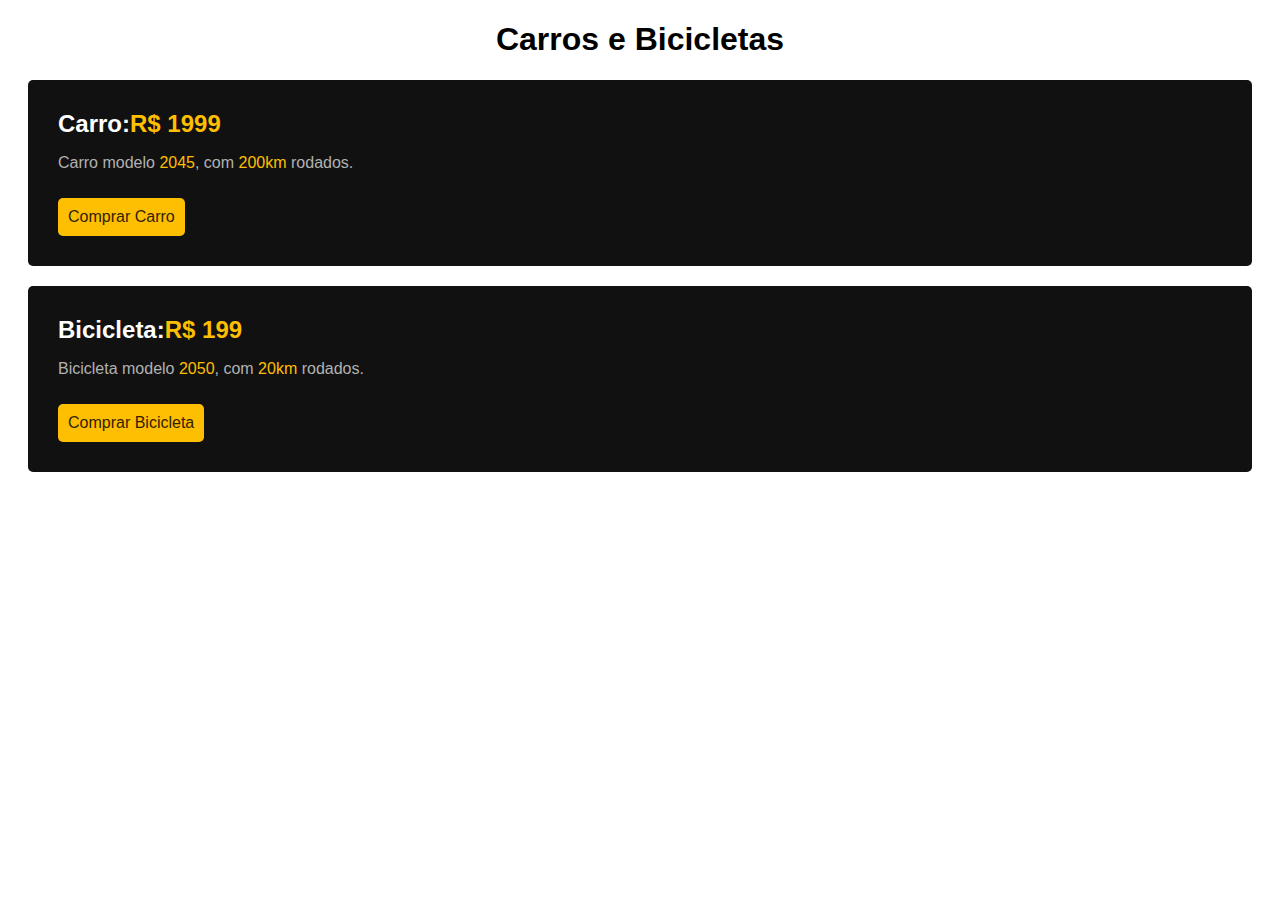
<file: curso/ex002/index.html>
<!DOCTYPE html>
<html lang="en">

<head>
  <meta charset="UTF-8">
  <meta name="viewport" content="width=device-width, initial-scale=1.0">
  <link rel="stylesheet" href="./css/style.css">
  <title>Carros e Bicicletas</title>
</head>

<body>
  <h1>Carros e Bicicletas</h1>
  <div class="frst">
    <h2>Carro:<span>R$ 1999</span></h2>
    <p>Carro modelo <span>2045</span>, com <span>200km</span> rodados.</p>
    <a href="#">Comprar Carro</a>
  </div>
  <div class="frst">
    <h2>Bicicleta:<span>R$ 199</span></h2>
    <p>Bicicleta modelo <span>2050</span>, com <span>20km</span> rodados.</p>
    <a href="#">Comprar Bicicleta</a>
  </div>
</body>

</html>
</file>
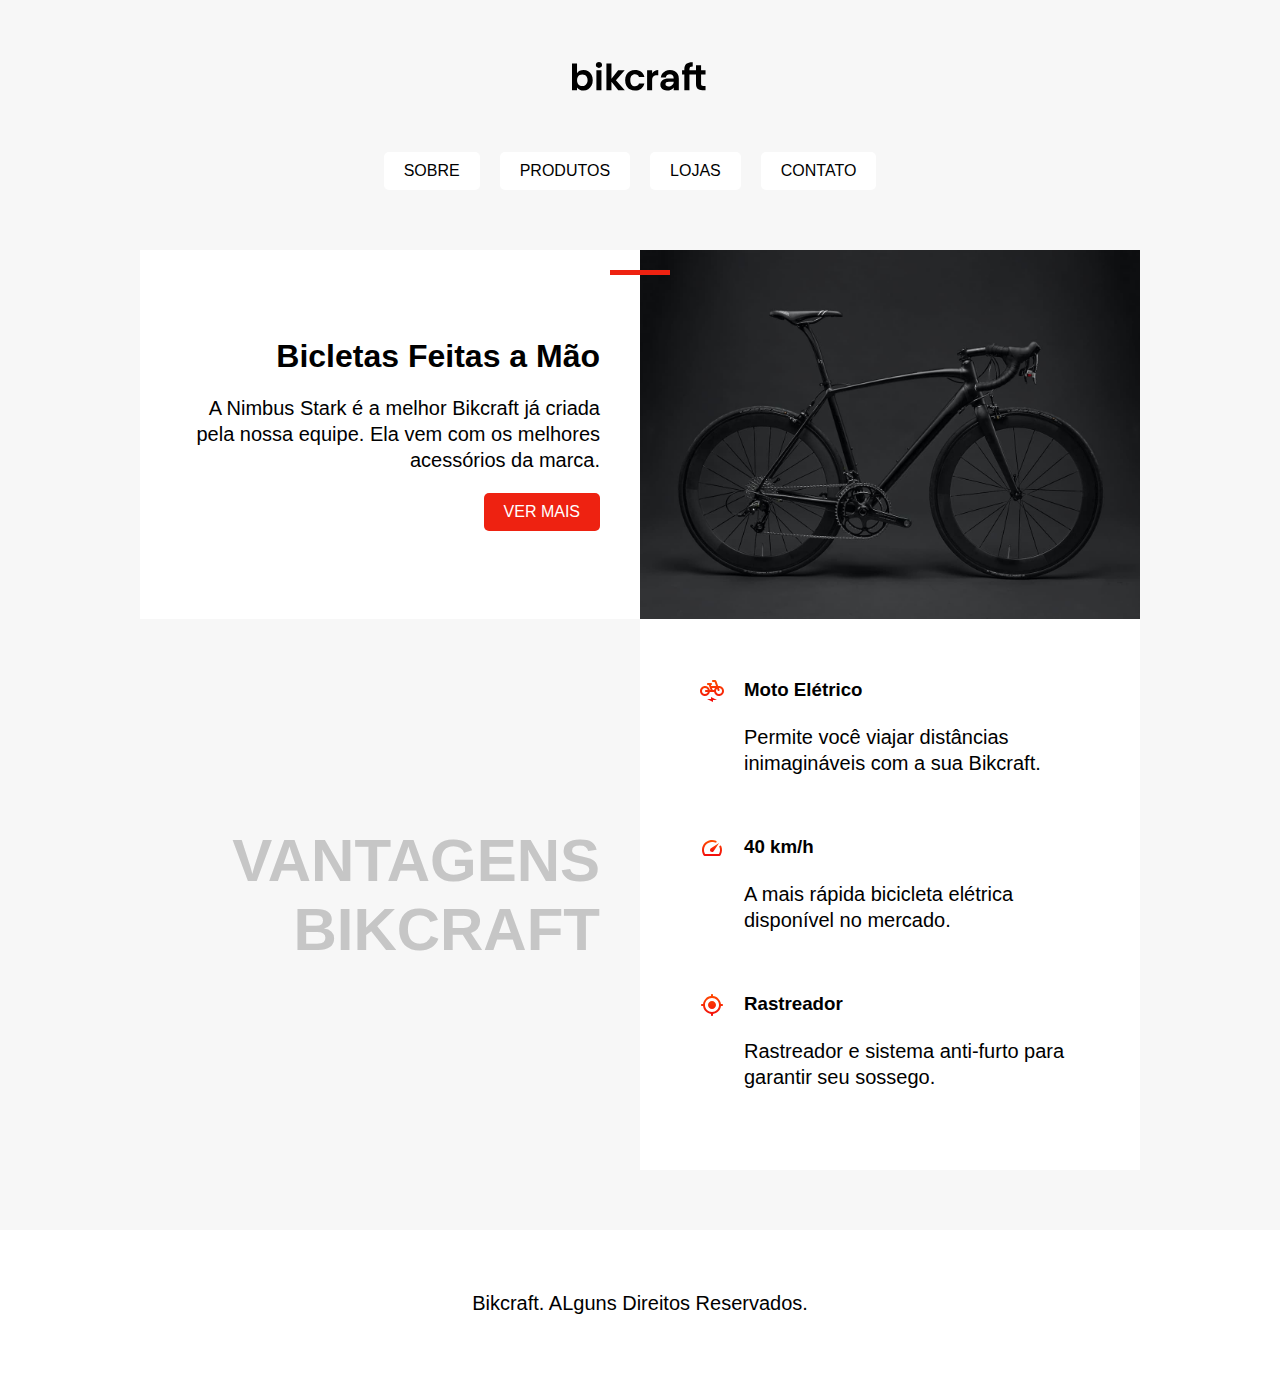
<file: curso/ex003/index.html>
<!DOCTYPE html>
<html lang="en">
<head>
  <meta charset="UTF-8">
  <meta name="viewport" content="width=device-width, initial-scale=1.0">
  <link rel="stylesheet" href="./css/style.css">
  <title>Bikcraft</title>
</head>
<body>
  <img src="img/bikcraft.svg" alt="Logo Bikcraft" class="bikLogo">
  <div class="nav">
    <a href="#">Sobre</a>
    <a href="#">Produtos</a>
    <a href="#">Lojas</a>
    <a href="#">Contato</a>
  </div>
  <div class="main-container">
    <div class="intro">
      <span class="detalhe"></span>
      <h1>Bicletas Feitas a Mão</h1>
      <p>A Nimbus Stark é a melhor Bikcraft já criada pela nossa equipe. Ela vem com os melhores acessórios da marca.
      </p>
      <a href="#">Ver Mais</a>
    </div>
    <img src="img/bicicleta.jpg" alt="Bikcraft Preta">
    <h2 class="subtitulo">Vantagens Bikcraft</h2>
    <div class="vantagens">
      <div class="vantagens-item">
        <img src="img/eletrica.svg" alt="">
        <h3>Moto Elétrico</h3>
        <p>Permite você viajar distâncias inimagináveis com a sua Bikcraft.</p>
      </div>
      <div class="vantagens-item">
        <img src="img/velocidade.svg" alt="">
        <h3>40 km/h</h3>
        <p>A mais rápida bicicleta elétrica disponível no mercado.</p>
      </div>
      <div class="vantagens-item">
        <img src="img/rastreador.svg" alt="">
        <h3>Rastreador</h3>
        <p>Rastreador e sistema anti-furto para garantir seu sossego.</p>
      </div>
    </div>
  </div>
  <div class="rodape">
    <p>Bikcraft. ALguns Direitos Reservados.</p>
  </div>
</body>
</html>
</file>
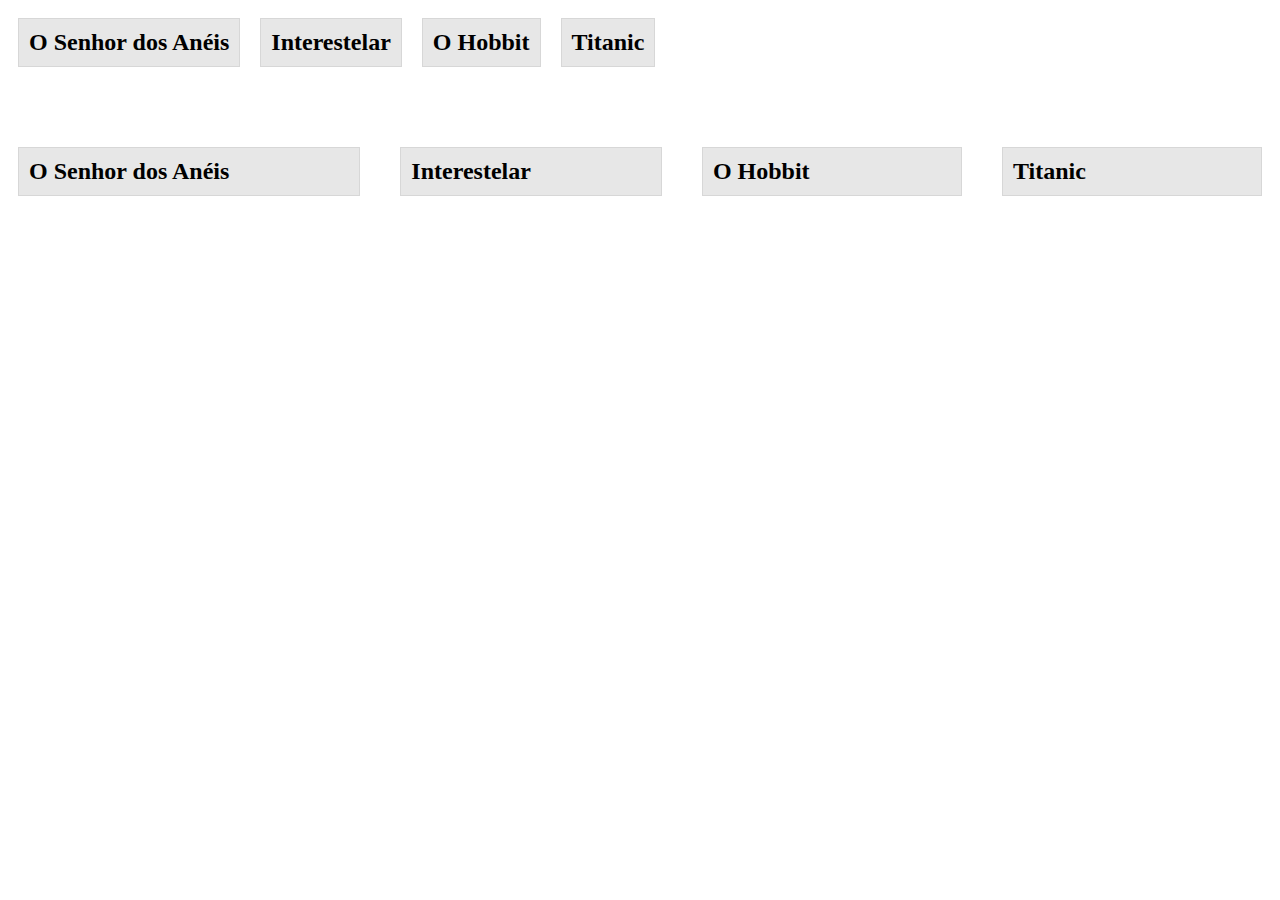
<file: curso/aulas/flex-box/index.html>
<!DOCTYPE html>
<html lang="en">
<head>
  <meta charset="UTF-8">
  <meta name="viewport" content="width=device-width, initial-scale=1.0">
  <link rel="stylesheet" href="style.css">
  <title>Flex-box</title>
</head>
<body>
  <div class="flex">
    <h2>O Senhor dos Anéis</h2>
    <h2>Interestelar</h2>
    <h2>O Hobbit</h2>
    <h2>Titanic</h2>
  </div>
  <div class="grid">
    <h2>O Senhor dos Anéis</h2>
    <h2>Interestelar</h2>
    <h2>O Hobbit</h2>
    <h2>Titanic</h2>
  </div>
</body>
</html>
</file>
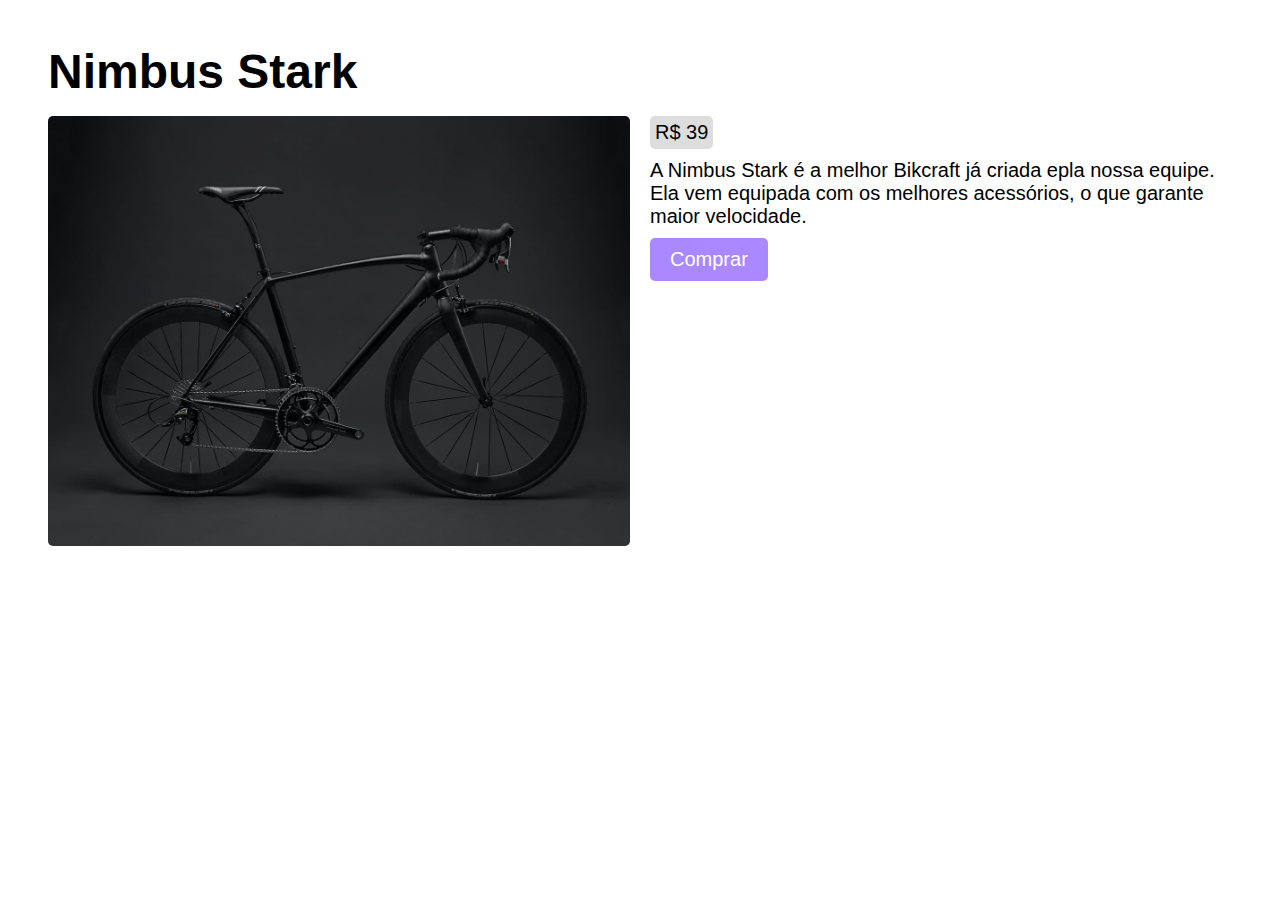
<file: curso/aulas/grid-column-1/index.html>
<!DOCTYPE html>
<html lang="en">

<head>
  <meta charset="UTF-8">
  <meta name="viewport" content="width=device-width, initial-scale=1.0">
  <link rel="stylesheet" href="style.css">
  <title>Grid Column</title>
</head>

<body>
  <div class="grid">
    <h1 class="titulo">Nimbus Stark</h1>
    <img src="bicicleta.jpg" alt="Nimbus Stark" class="img">
    <div class="info">
      <span class="preco">R$ 39</span>
      <p class="descricao">A Nimbus Stark é a melhor Bikcraft já criada epla nossa equipe. Ela vem equipada com os melhores acessórios, o que garante maior velocidade.</p>
      <a href="#" class="comprar">Comprar</a>
    </div>
  </div>
</body>

</html>
</file>
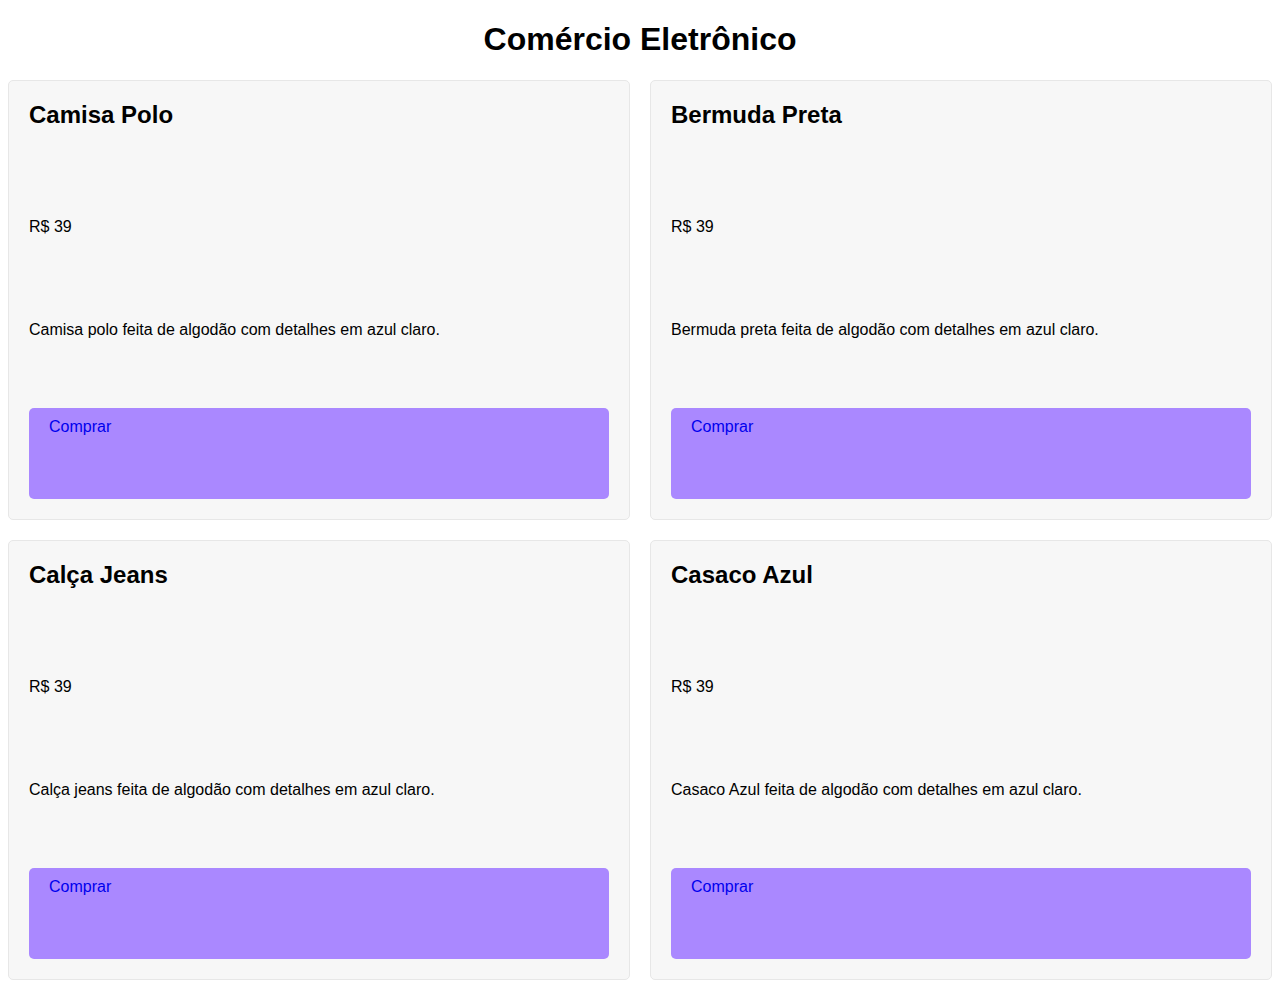
<file: curso/aulas/posicionamento/index.html>
<!DOCTYPE html>
<html lang="en">
<head>
  <meta charset="UTF-8">
  <meta name="viewport" content="width=device-width, initial-scale=1.0">
  <link rel="stylesheet" href="style.css">
  <title>Comércio Eletrônico</title>
</head>
<body>
  <h1>Comércio Eletrônico</h1>
  <div class="grid-container">
    <div class="item">
      <h2>Camisa Polo</h2>
      <p class="preco">R$ 39</p>
      <p>Camisa polo feita de algodão com detalhes em azul claro.</p>
      <a href="#" class="comprar">Comprar</a>
    </div>
    <div class="item">
      <h2>Bermuda Preta</h2>
      <p class="preco">R$ 39</p>
      <p>Bermuda preta feita de algodão com detalhes em azul claro.</p>
      <a href="#" class="comprar">Comprar</a>
    </div>
    <div class="item">
      <h2>Calça Jeans</h2>
      <p class="preco">R$ 39</p>
      <p>Calça jeans feita de algodão com detalhes em azul claro.</p>
      <a href="#" class="comprar">Comprar</a>
    </div>
    <div class="item">
      <h2>Casaco Azul</h2>
      <p class="preco">R$ 39</p>
      <p>Casaco Azul feita de algodão com detalhes em azul claro.</p>
      <a href="#" class="comprar">Comprar</a>
    </div>
  </div>
</body>
</html>
</file>
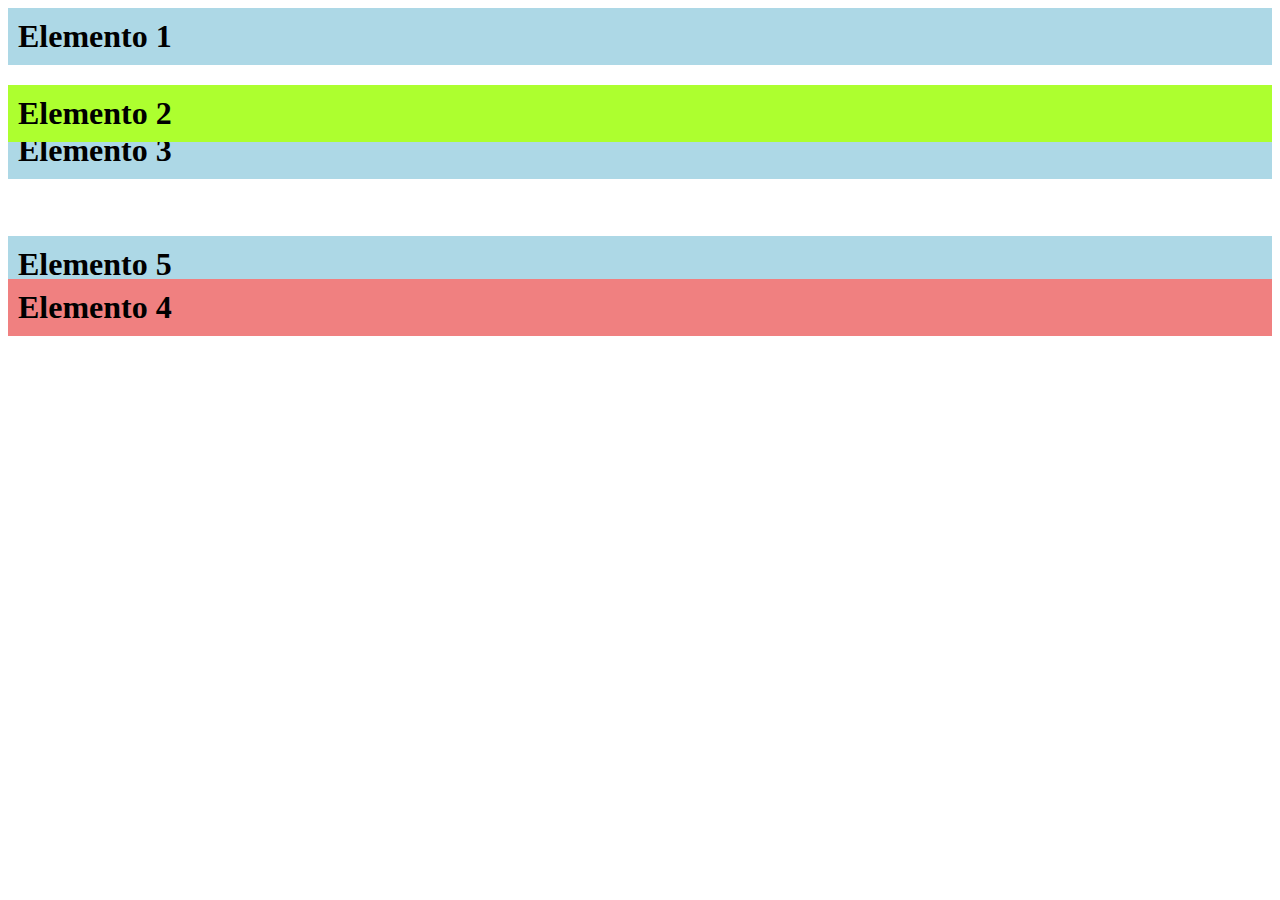
<file: curso/aulas/position/index.html>
<!DOCTYPE html>
<html lang="en">
<head>
  <meta charset="UTF-8">
  <meta name="viewport" content="width=device-width, initial-scale=1.0">
  <link rel="stylesheet" href="style.css">
  <title>Position</title>
</head>
<body>
  <h1>Elemento 1</h1>
  <h1 class="index1">Elemento 2</h1>
  <h1>Elemento 3</h1>
  <h1 class="index2">Elemento 4</h1>
  <h1>Elemento 5</h1>
</body>
</html>
</file>
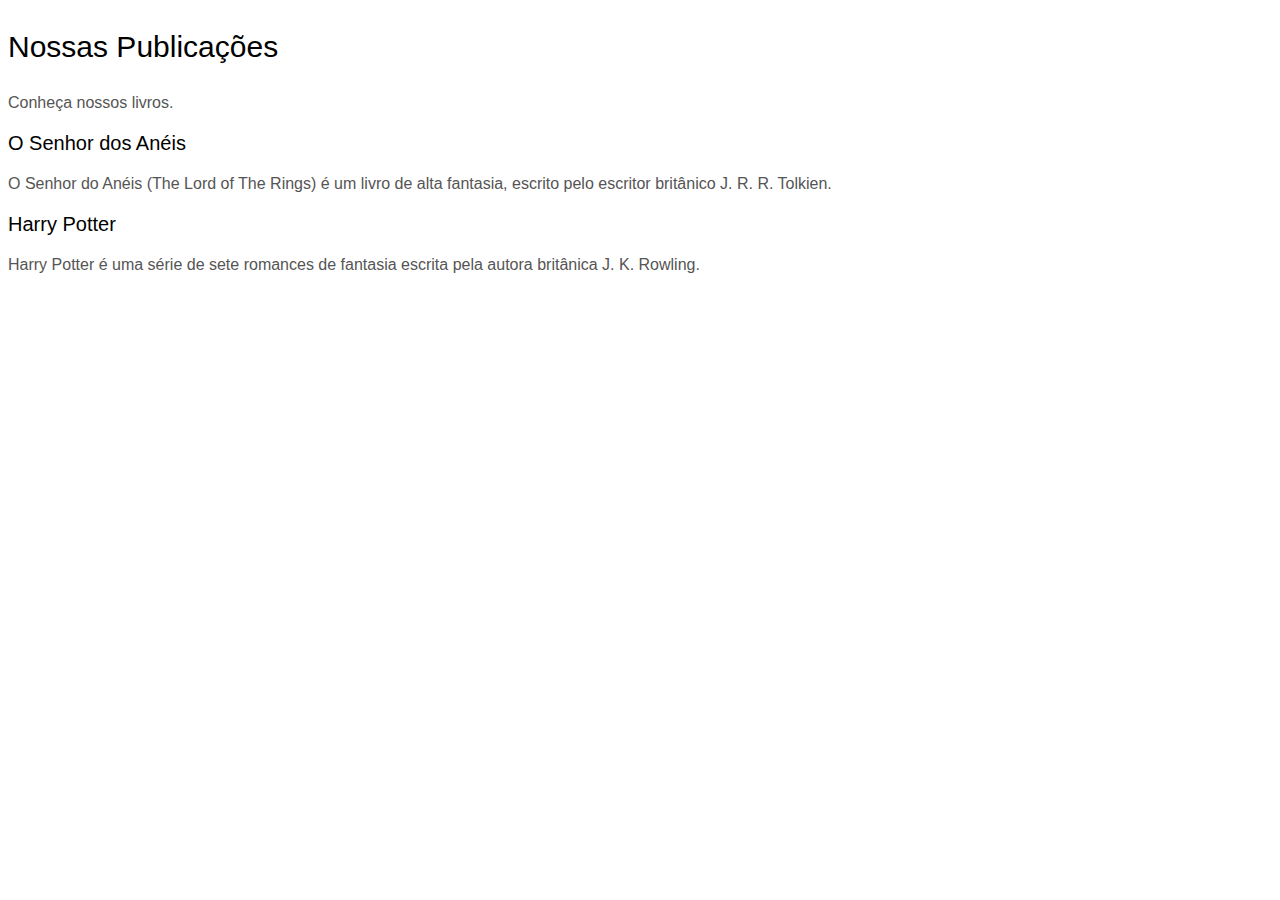
<file: curso/aulas/semantica/index.html>
<!DOCTYPE html>
<html lang="pt-br">
<head>
  <meta charset="UTF-8">
  <meta name="viewport" content="width=device-width, initial-scale=1.0">
  <link rel="stylesheet" href="style.css">
  <title>Semântica</title>
</head>
<body>
  <h1 class="titulo">Nossas Publicações</h1>
  <p class="paragrafo">Conheça nossos livros.</p>
  <h2 class="subtitulo">O Senhor dos Anéis</h2>
  <p class="paragrafo">O Senhor do Anéis (The Lord of The Rings) é um livro de alta fantasia, escrito pelo escritor britânico J. R. R. Tolkien.</p>
  <h2 class="subtitulo">Harry Potter</h2>
  <p class="paragrafo">Harry Potter é uma série de sete romances de fantasia escrita pela autora britânica J. K. Rowling.</p>
</body>
</html>
</file>
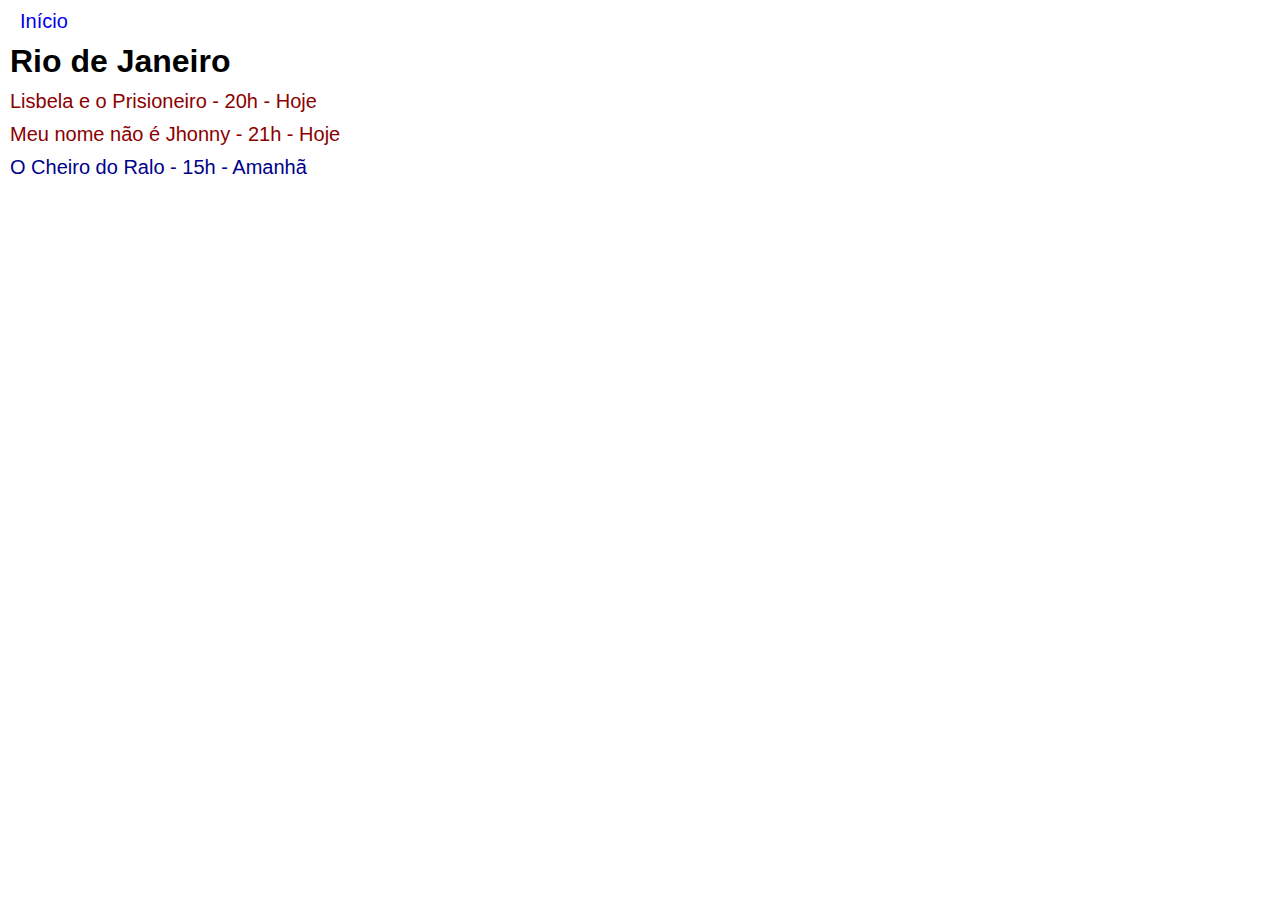
<file: curso/ex001/estados/rj.html>
<!DOCTYPE html>
<html lang="en">
<head>
  <meta charset="UTF-8">
  <meta name="viewport" content="width=device-width, initial-scale=1.0">
  <link rel="stylesheet" href="../css/style.css">
  <title>Rio de Janeiro</title>
</head>
<body>
  <p><a href="../index.html">Início</a></p>
  <h1>Rio de Janeiro</h1>
  <p class="hoje">Lisbela e o Prisioneiro - 20h - Hoje</p>
  <p class="hoje">Meu nome não é Jhonny - 21h - Hoje</p>
  <p class="amanha">O Cheiro do Ralo - 15h - Amanhã</p>
</body>
</html>
</file>
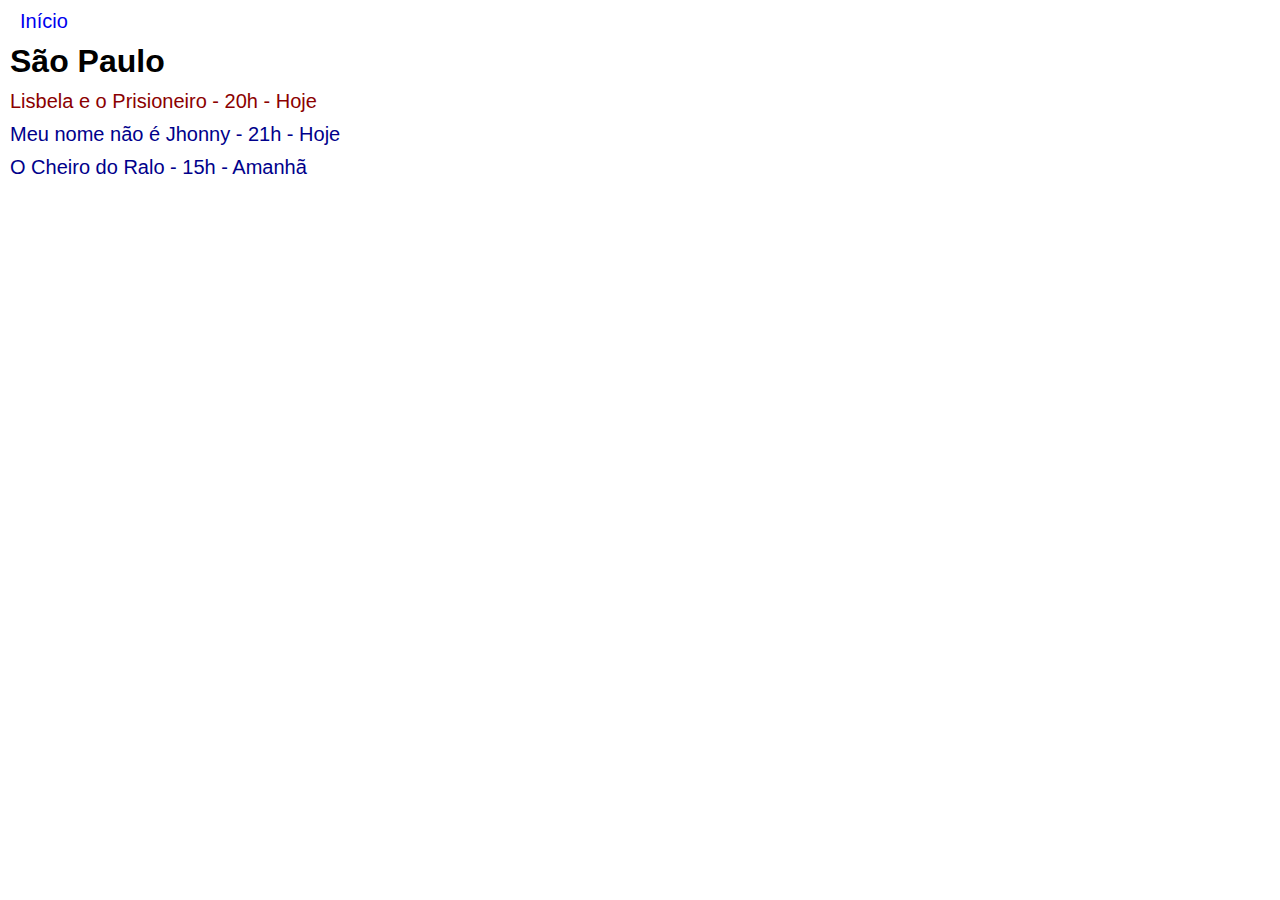
<file: curso/ex001/estados/sp.html>
<!DOCTYPE html>
<html lang="en">
<head>
  <meta charset="UTF-8">
  <meta name="viewport" content="width=device-width, initial-scale=1.0">
  <link rel="stylesheet" href="../css/style.css">
  <title>São Paulo</title>
</head>
<body>
  <p><a href="../index.html">Início</a></p>
  <h1>São Paulo</h1>
  <p class="hoje">Lisbela e o Prisioneiro - 20h - Hoje</p>
  <p class="amanha">Meu nome não é Jhonny - 21h - Hoje</p>
  <p class="amanha">O Cheiro do Ralo - 15h - Amanhã</p>
</body>
</html>
</file>
<file: curso/ex002/css/style.css>
@charset "UTF-8";

:root {
  --cor0: #febe01;
  --cor1: #332200;
  --cor2: #111;
  --cor3: #b2b2b2;
  --cor4: #fff;
}

* {
  font-family: Arial;
}

h1 {
  text-align: center;
}

.frst {
  width: auto;
  height: auto;
  padding: 30px;
  margin: 20px;
  border-radius: 5px;
  background: var(--cor2);
  color: var(--cor4);
}

h2 {
  margin: 0;
}

p{
  color: var(--cor3);
}

span {
  color: var(--cor0);
}

a {
  text-decoration: none;
  background: var(--cor0);
  color: var(--cor1);
  padding: 10px 10px 10px 10px;
  border-radius: 5px;
  display: inline-block;
  margin: 10px 0px 0px 0px;
}
</file>
<file: curso/ex003/css/style.css>
:root {
  --cinza: #f7f7f7;
  --cinza-escuro: #c6c6c6;
  --vermelho: #ee2211;
  --preto: #000000;
  --branco: #ffffff;
}

body {
  margin: 0;
  background: var(--cinza);
  font-family: Arial, Helvetica, sans-serif;
  display: grid;
  gap: 60px;
  justify-items: center;
  margin-top: 60px;
}

a {
  text-decoration: none;
}

h1, h2, h3 {
  margin: 0;
}

p {
  font-size: 20px;
  line-height: 1.3;
}

.nav {
  display: flex;
  flex-wrap: wrap;
  justify-content: center;
}

.nav a {
  margin: 0px 20px 0px 0px;
  background: var(--branco);
  padding: 10px 20px;
  color: var(--preto);
  border-radius: 5px;
  text-transform: uppercase;
}

.main-container {
  display: grid;
  grid-template-columns: repeat(2, 1fr);
  max-width: 1000px;
}

.intro {
  background: var(--branco);
  text-align: end;
  padding: 40px;
  position: relative;
  display: grid;
  place-content: center end;
  place-items: end;
}

.detalhe {
  width: 60px;
  height: 5px;
  background: var(--vermelho);
  position: absolute;
  right: -30px;
  top: 20px;
}

.intro a {
  text-decoration: none;
  color: var(--branco);
  background: var(--vermelho);
  padding: 10px 20px;
  border-radius: 5px;
  text-transform: uppercase;
}

.subtitulo {
  font-size: 60px;
  text-transform: uppercase;
  color: var(--cinza-escuro);
  text-align: right;
  padding: 40px;
  align-self: center;
}

.vantagens {
  background: var(--branco);
  padding: 40px;
}

.vantagens-item{
  display: grid;
  grid-template-columns: auto 1fr;
  gap: 1px 20px;
  padding: 20px;
}

.vantagens-item p {
  grid-column: 2;
}

.rodape {
  background: var(--branco);
  width: 100%;
  text-align: center;
  padding: 40px;
  box-sizing: border-box;
}

img{ 
  max-width: 100%;
  display: block;
}
</file>
<file: curso/aulas/flex-box/style.css>
.flex {
  display: flex;
  flex-wrap: wrap;
}

.grid {
  margin-top: 60px;
  display: grid;
  grid-template-columns: repeat(auto-fit, minmax(160px, auto));
  gap: 20px;
}

h2 {
  background: #e7e7e7;
  border: 1px solid #d7d7d7;
  padding: 10px;
  margin: 10px;
}
</file>
<file: curso/aulas/grid-column-1/style.css>
.grid {
  display: grid;
  gap: 20px;
  grid-template-columns: repeat(2, 1fr);
}

.titulo {
  grid-column: 1 / -1;
}

.info {
  place-items: start;
  place-self: start;
  display: grid;
  gap: 10px;
}

.comprar {
}


















body {
  font-family: Arial, Helvetica, sans-serif;
  margin: 48px;
}

h1, p {
  margin: 0;
}

h1 {
  font-size: 48px;
  line-height: 1;
}

p, span {
  font-size: 20px;
}

img {
  max-width: 100%;
  border-radius: 5px;
}

.comprar {
  background: #a8f;
  color: white;
  padding: 10px 20px;
  text-decoration: none;
  border-radius: 5px;
  font-size: 20px;
}

.preco {
  background: #ddd;
  border-radius: 5px;
  padding: 5px;
}
</file>
<file: curso/aulas/posicionamento/style.css>
body {
  font-family: Arial, Helvetica, sans-serif;
}

h1 {
  text-align: center;
}

h2 {
  margin-top: 0px;
}

.item {
  background: #f7f7f7;
  border: 1px solid #e7e7e7;
  padding: 20px;
  border-radius: 5px;
  display: grid;
}

.comprar {
  background: #a8f;
  text-decoration: none;
  border-radius: 5px;
  padding: 10px 20px;
}

.comprar:hover {
  color: white;
}

.grid-container {
  height: 100vh;
  display: grid;
  grid-template-columns: 1fr 1fr;
  gap: 20px;
}
</file>
<file: curso/aulas/position/style.css>
h1 {
  margin: 0;
  padding: 10px;
  background: lightblue;
}

.index1 {
  position: relative;
  background: greenyellow;
  top: 20px;
  z-index: 0;
}

.index2 {
  position: relative;
  background: lightcoral;
  top: 100px;
}
</file>
<file: curso/aulas/semantica/style.css>
body {
  font-family: Arial, Helvetica, sans-serif;
}

h1,
h2 {
  font-weight: normal;
}

.titulo {
  font-size: 30px;
  margin: 30px 0;
}

.subtitulo {
  font-size: 20px;
  margin: 20px 0;
}

.paragrafo {
  color: #555;
  margin: 16px 0;
}
</file>
<file: curso/ex001/css/style.css>
@charset "UTF-8";
@import url('https://fonts.googleapis.com/css2?family=Roboto:wght@300&display=swap');

* {
  margin: 0;
  padding: 0;
  box-sizing: border-box;
  font-family: Arial, Helvetica, sans-serif;
}

.hoje {
  color: darkred;
}

.amanha {
  color: darkblue;
}

h1, h2, p, a {
  margin: 10px;
}

h2 a {
  color: seagreen;
}

p {
  font-size: 20px;
}

a {
  text-decoration: none;
}
</file>
